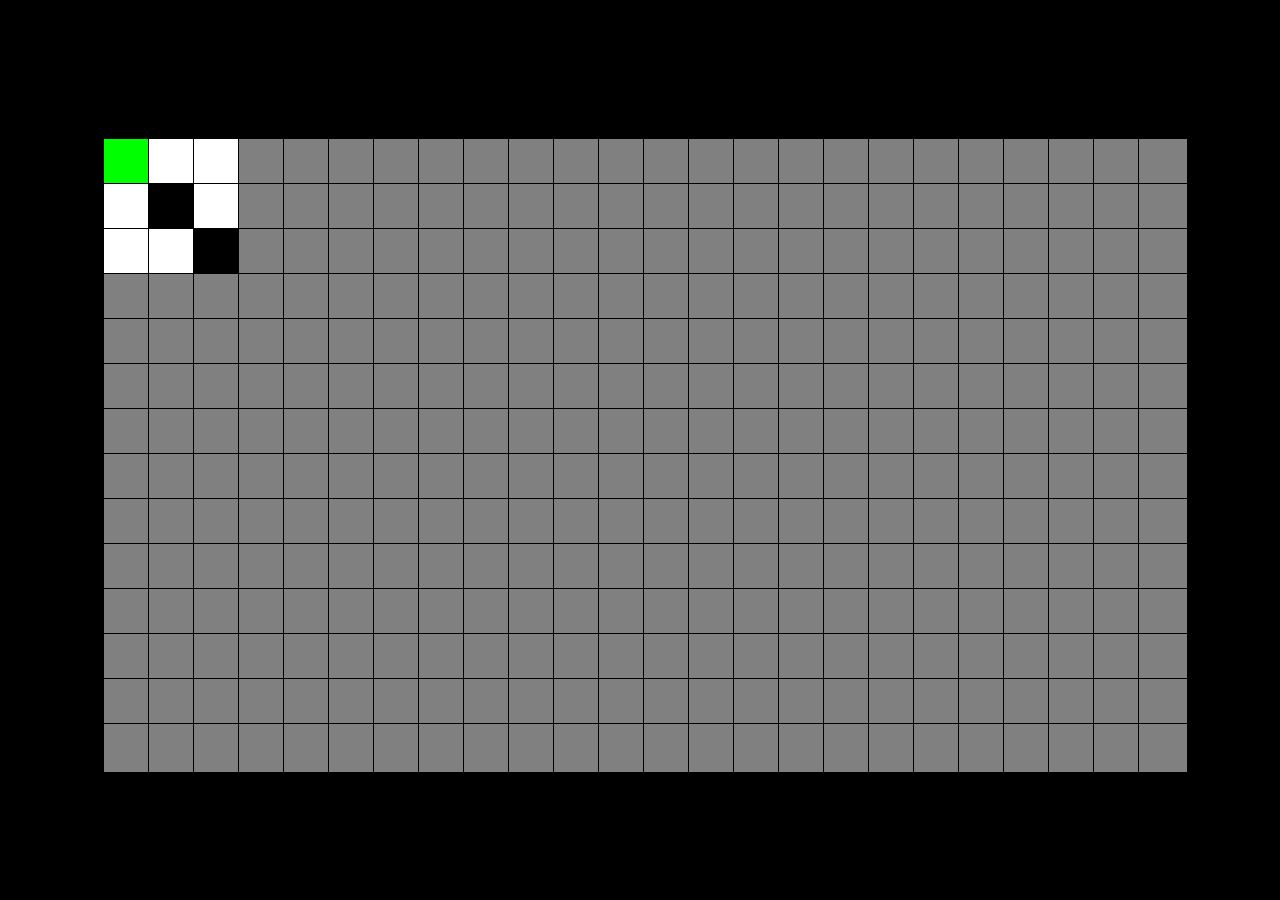
<file: index.html>
<!DOCTYPE html>
<html lang="en">
<head>
    <meta charset="UTF-8">
    <meta name="viewport" content="width=device-width, initial-scale=1.0">
    <title>Escape from the Labyrinth</title>
    <link rel="stylesheet" href="style.css">
</head>
<body>
    <div id="maze"></div>
    <script src="script.js"></script>
</body>
</html>
</file>
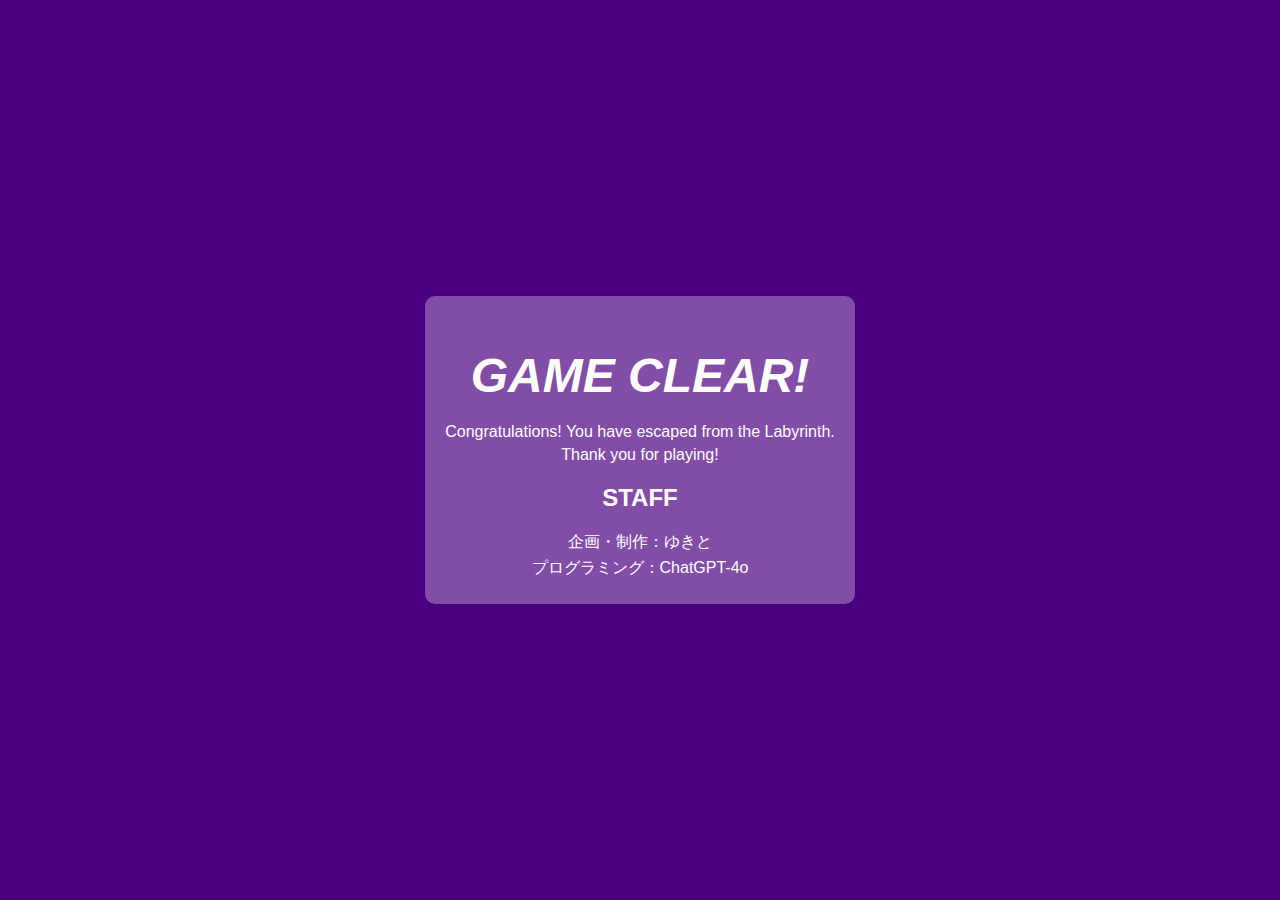
<file: ending.html>
<!DOCTYPE html>
<html lang="ja">
<head>
    <meta charset="UTF-8">
    <meta name="viewport" content="width=device-width, initial-scale=1.0">
    <title>エンディング</title>
    <style>
        body {
            font-family: Arial, sans-serif;
            display: flex;
            flex-direction: column;
            justify-content: center;
            align-items: center;
            height: 100vh;
            background-color: #4b0082; /* 紫色の背景 */
            margin: 0;
            text-align: center;
            color: white; /* 文字色を白に設定 */
        }
        .ending {
            background: rgba(255, 255, 255, 0.3); /* 白色の半透明背景 */
            padding: 20px;
            border-radius: 10px;
            box-shadow: 0 0 10px rgba(0, 0, 0, 0.1);
        }
        .ending h1 {
            font-size: 3em; /* GAME CLEAR! の文字を大きく */
            font-style: italic; /* 斜体に設定 */
            margin-bottom: 20px;
        }
        .ending p {
            margin: 5px 0;
        }
    </style>
</head>
<body>
    <div class="ending">
        <h1>GAME CLEAR!</h1>
        <p>Congratulations! You have escaped from the Labyrinth.</p>
        <p>Thank you for playing!</p>
        <h2>STAFF</h2>
        <p>企画・制作：ゆきと</p>
        <p>プログラミング：ChatGPT-4o</p>
    </div>
</body>
</html>
</file>
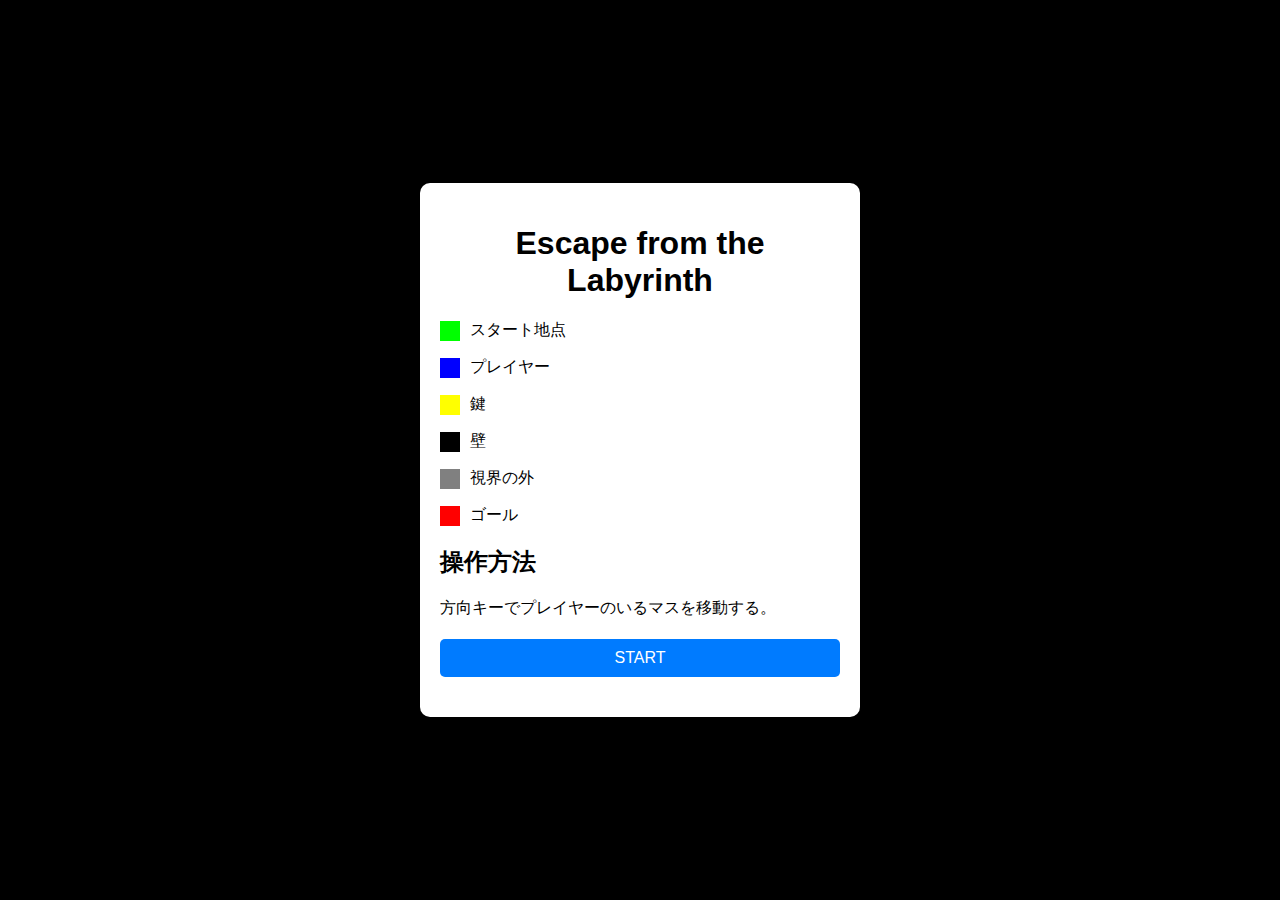
<file: instructions.html>
<!DOCTYPE html>
<html lang="ja">
<head>
    <meta charset="UTF-8">
    <meta name="viewport" content="width=device-width, initial-scale=1.0">
    <title>Escape from the Labyrinth</title>
    <style>
        body {
            font-family: Arial, sans-serif;
            display: flex;
            flex-direction: column;
            justify-content: center;
            align-items: center;
            height: 100vh;
            background-color: #000000;
            margin: 0;
        }
        .instructions {
            background: white;
            padding: 20px;
            border-radius: 10px;
            box-shadow: 0 0 10px rgba(0, 0, 0, 0.1);
            max-width: 400px;
            text-align: left;
        }
        .instructions h1 {
            text-align: center;
        }
        .color-box {
            display: inline-block;
            width: 20px;
            height: 20px;
            margin-right: 10px;
            vertical-align: middle;
        }
        .start { background-color: #0f0; }
        .player { background-color: #00f; }
        .key { background-color: #ff0; }
        .wall { background-color: #000; }
        .hidden { background-color: #808080; }
        .end { background-color: #f00; }
        .start-button {
            display: block;
            margin: 20px auto;
            padding: 10px 20px;
            background-color: #007bff;
            color: white;
            text-align: center;
            border-radius: 5px;
            text-decoration: none;
            font-size: 16px;
        }
        .start-button:hover {
            background-color: #0056b3;
        }
    </style>
</head>
<body>
    <div class="instructions">
        <h1>Escape from the Labyrinth</h1>
        <p><div class="color-box start"></div>スタート地点</p>
        <p><div class="color-box player"></div>プレイヤー</p>
        <p><div class="color-box key"></div>鍵</p>
        <p><div class="color-box wall"></div>壁</p>
        <p><div class="color-box hidden"></div>視界の外</p>
        <p><div class="color-box end"></div>ゴール</p>
        <h2>操作方法</h2>
        <p>方向キーでプレイヤーのいるマスを移動する。</p>
        <a href="index.html" class="start-button">START</a>
    </div>
</body>
</html>
</file>
<file: style.css>
body {
    display: flex;
    justify-content: center;
    align-items: center;
    height: 100vh;
    margin: 0;
    background-color: #000000;
}

#maze {
    display: grid;
    grid-template-columns: repeat(24, 40px); /* Adjusted to 40px width */
    grid-template-rows: repeat(14, 40px);    /* Adjusted to 40px height */
    gap: 5px;  /* Adjusted gap for better spacing */
}

.cell {
    width: 50px;  /* Adjusted width */
    height: 50px; /* Adjusted height */
    background-color: #fff;
    border: 1px solid #000;
    box-sizing: border-box;
}

.wall {
    background-color: #000;
}

#start {
    background-color: #0f0;
}

#end {
    background-color: #f00;
}

#key {
    background-color: #ff0;
}

.player {
    background-color: #00f;
}

.hidden {
    background-color: #808080 !important; /* Gray color for hidden cells, !important to override other styles */
}
</file>
